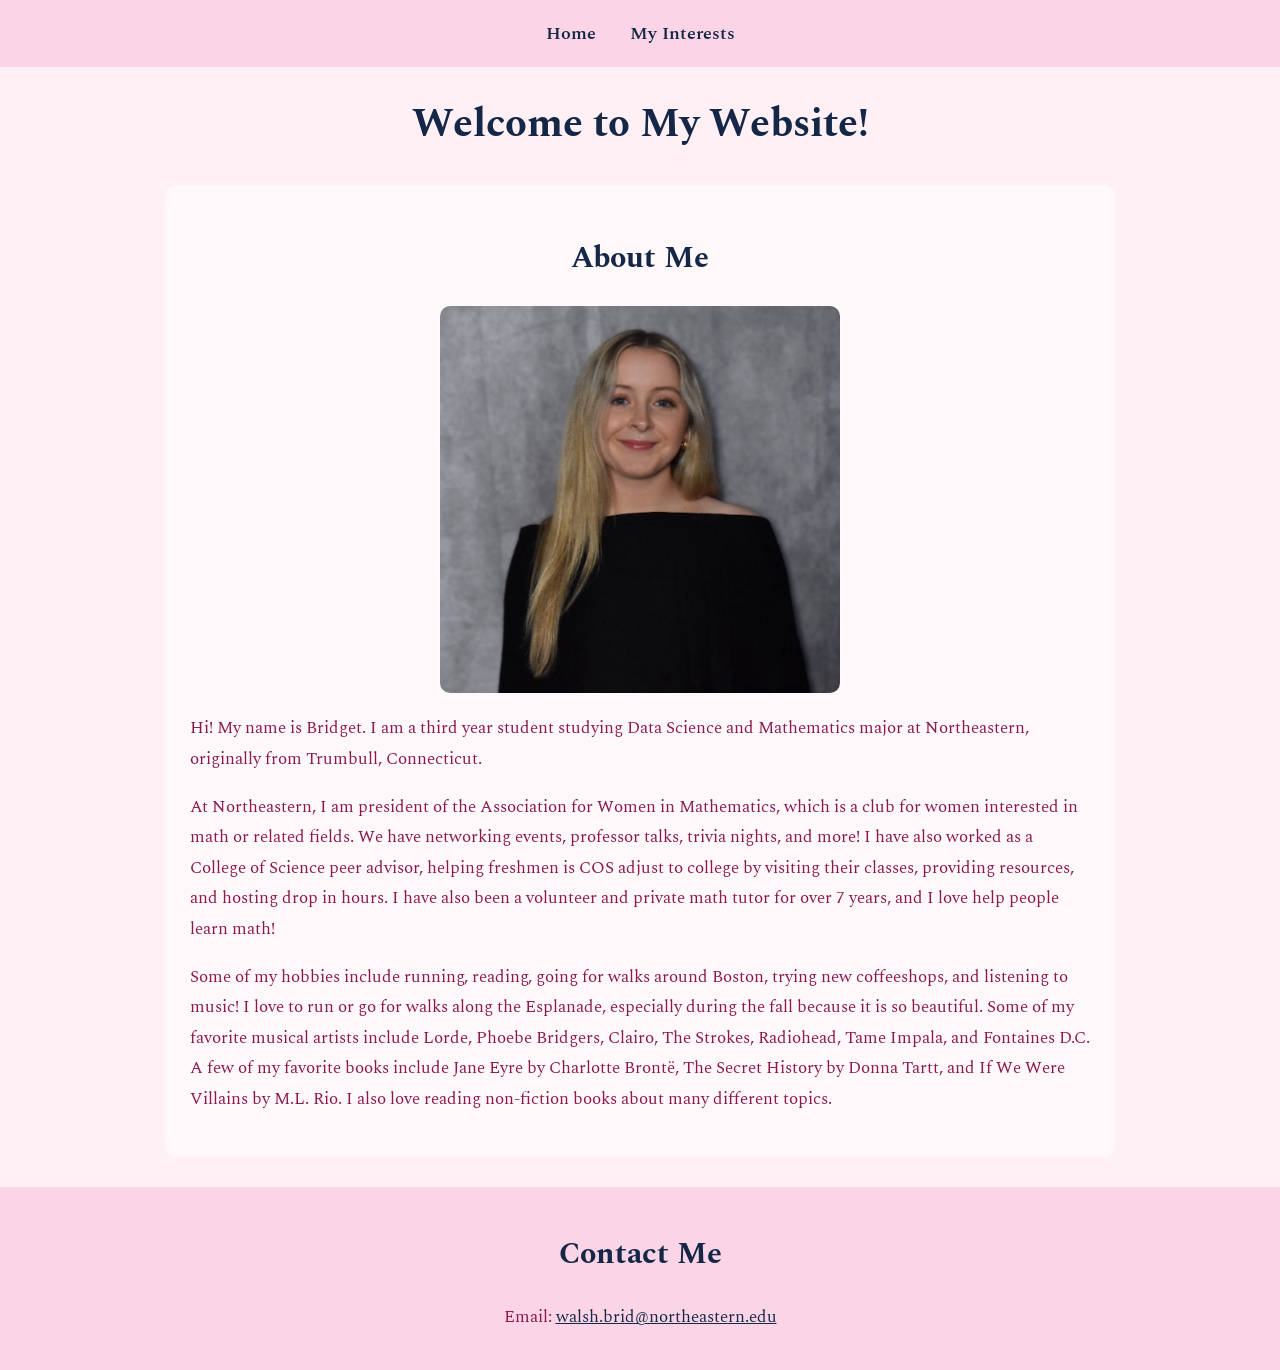
<file: index.html>
<!DOCTYPE html>
<html lang="en">
<head>
    <meta charset="UTF-8">
    <meta name="viewport" content="width=device-width, initial-scale=1.0">
    <title>My Personal Website</title>
    <link rel="stylesheet" href="styles.css">
</head>

<body>

    <nav>
        <a href="index.html">Home</a>
        <a href="about.html">My Interests</a>
    </nav>

    <header>
        <h1>Welcome to My Website!</h1>
    </header>

    <main>
        <h2>About Me</h2>
        
        <div class="image-container">
            <img src="headshot.png" alt="A photo of me" width="400">
        </div>

        <p>
            Hi! My name is Bridget. I am a third year student studying Data Science 
            and Mathematics major at Northeastern, originally from Trumbull, Connecticut. 
        </p>

        <p>
            At Northeastern, I am president of the Association for Women in Mathematics, 
            which is a club for women interested in math or related fields. We have networking 
            events, professor talks, trivia nights, and more! I have also worked as a College 
            of Science peer advisor, helping freshmen is COS adjust to college by visiting their 
            classes, providing resources, and hosting drop in hours. I have also been a volunteer 
            and private math tutor for over 7 years, and I love help people learn math! 
        </p>

         <p>
            Some of my hobbies include running, reading, going for walks around Boston, trying new 
            coffeeshops, and listening to music! I love to run or go for walks along the Esplanade, 
            especially during the fall because it is so beautiful. Some of my favorite musical artists 
            include Lorde, Phoebe Bridgers, Clairo, The Strokes, Radiohead, Tame Impala, and Fontaines D.C. 
            A few of my favorite books include Jane Eyre by Charlotte Brontë, The Secret History by Donna 
            Tartt, and If We Were Villains by M.L. Rio. I also love reading non-fiction books about 
            many different topics. 
        </p>

    </main>

    <footer>
        <h2>Contact Me</h2>
        <p>Email: <a href="mailto:walsh.brid@northeastern.edu">walsh.brid@northeastern.edu</a></p>
    </footer>

</body>
</html>
</file>
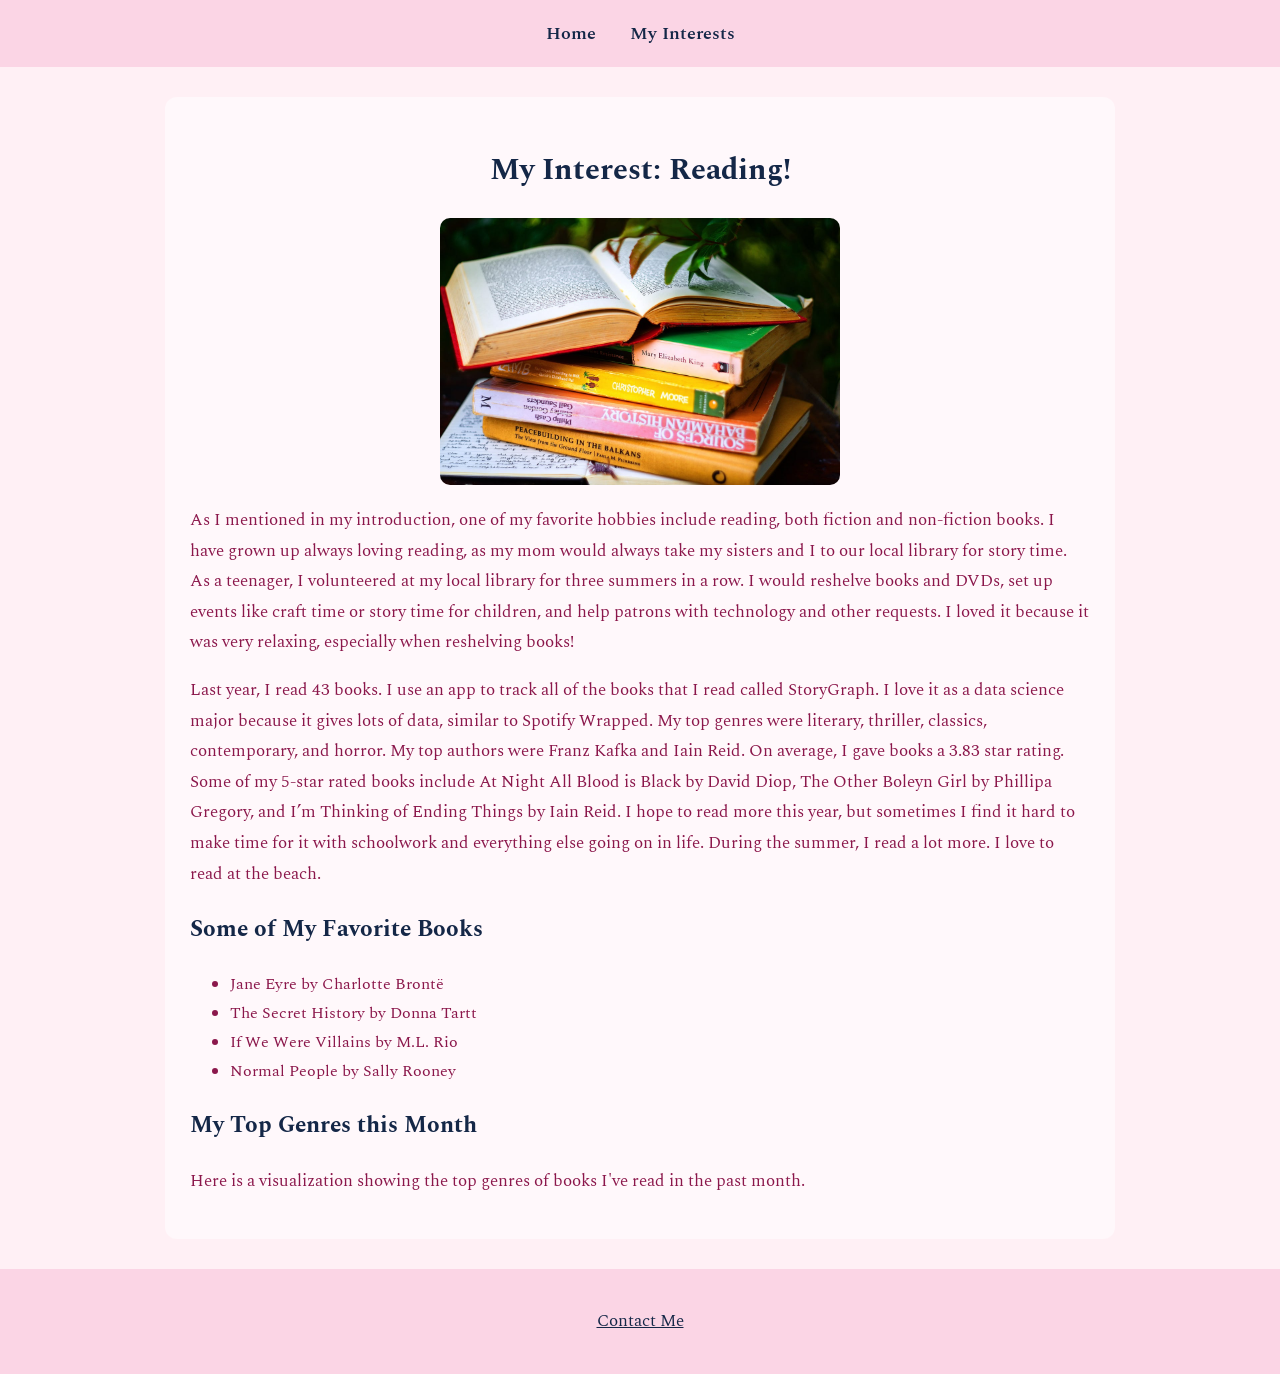
<file: about.html>
<!DOCTYPE html>
<html lang="en">
<head>
    <meta charset="UTF-8">
    <meta name="viewport" content="width=device-width, initial-scale=1.0">
    <title>My Interests</title>
    <link rel="stylesheet" href="styles.css">
</head>

<body>

    <nav>
        <a href="index.html">Home</a>
        <a href="about.html">My Interests</a>
    </nav>

    <main>

        <h2>My Interest: Reading!</h2>

        <img src="books.jpg" alt="An image of books" width="400">

        <p>
            As I mentioned in my introduction, one of my favorite hobbies include reading, 
            both fiction and non-fiction books. I have grown up always loving reading, as 
            my mom would always take my sisters and I to our local library for story time. 
            As a teenager, I volunteered at my local library for three summers in a row. I
            would reshelve books and DVDs, set up events like craft time or story time for 
            children, and help patrons with technology and other requests. I loved it because 
            it was very relaxing, especially when reshelving books! 
        </p>

        <p>
            Last year, I read 43 books. I use an app to track all of the books that I read 
            called StoryGraph. I love it as a data science major because it gives lots of data, 
            similar to Spotify Wrapped. My top genres were literary, thriller, classics, contemporary, 
            and horror. My top authors were Franz Kafka and Iain Reid. On average, I gave books a 3.83 
            star rating. Some of my 5-star rated books include At Night All Blood is Black by David Diop, 
            The Other Boleyn Girl by Phillipa Gregory, and I’m Thinking of Ending Things by Iain Reid. I 
            hope to read more this year, but sometimes I find it hard to make time for it with schoolwork 
            and everything else going on in life. During the summer, I read a lot more. I love to read 
            at the beach. 
        </p>


        <h3>Some of My Favorite Books</h3>

        <ul>
            <li>Jane Eyre by Charlotte Brontë</li>
            <li>The Secret History by Donna Tartt</li>
            <li>If We Were Villains by M.L. Rio</li>
            <li>Normal People by Sally Rooney</li>
        </ul>

        <h3>My Top Genres this Month</h3>

        <p>
            Here is a visualization showing the top genres of books I've read in the past month. 
        </p>

        <div id="myChart"></div>

    </main>

    <footer>
        <p><a href="mailto:walsh.brid@northeastern.edu">Contact Me</a></p>
    </footer>

    <script src="https://d3js.org/d3.v7.min.js"></script>
    <script src="chart.js"></script>

</body>
</html>
</file>
<file: styles.css>
/* Import Spectral font */
@import url('https://fonts.googleapis.com/css2?family=Spectral:wght@400;500;600;700&display=swap');

/* Overall website */
body {
    font-family: 'Spectral', serif;
    background-color: #fff0f5;
    color: #8b174b;
    margin: 0;
    padding: 0;
}

/* Navigation bar */
nav {
    background-color: #fbd5e5;
    padding: 20px;
    text-align: center;
}

nav a {
    color: #142747;
    text-decoration: none;
    margin: 15px;
    font-size: 18px;
    font-weight: 600;
}

/* Main headings */
h1, h2, h3 {
    color: #142747;
}

h1 {
    text-align: center;
    font-size: 40px;
}

h2 {
    font-size: 30px;
}

h3 {
    font-size: 23px;
}

/* Main content layout */
main {
    max-width: 900px;
    margin: 30px auto;
    padding: 25px;
    background-color: #fff8fb;
    border-radius: 12px;
}

/* Images - centered on both pages */
img {
    display: block;
    width: 400px;
    max-width: 100%;
    height: auto;
    border-radius: 10px;
    margin-left: auto;
    margin-right: auto;
    margin-top: 20px;
    margin-bottom: 20px;
}

/* Paragraphs */
p {
    color: #8b174b;
    line-height: 1.8;
    font-size: 17px;
}

/* Lists */
li {
    color: #8b174b;
    line-height: 1.8;
}

/* Footer */
footer {
    background-color: #fbd5e5;
    color: #8b174b;
    text-align: center;
    padding: 20px;
}

footer a {
    color: #142747;
}

/* Center About Me and My Interests headings */
h2 {
    text-align: center;
}
</file>
